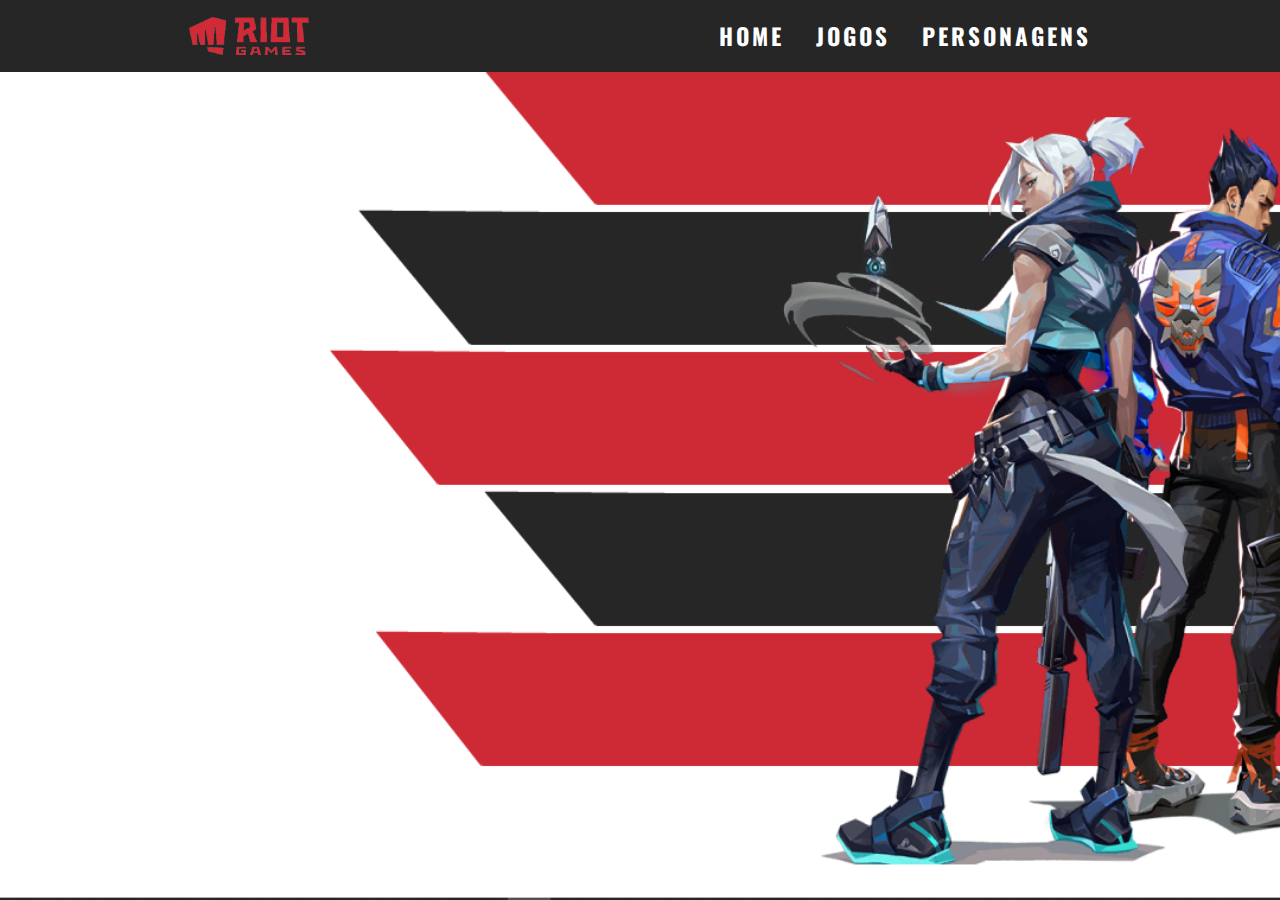
<file: Index.html>
<!DOCTYPE html>
<html lang="pt-br">
<head>
    <meta charset="UTF-8">
    <meta name="viewport" content="width=device-width, initial-scale=1.0">

    <title>Document</title>
<link rel="stylesheet" href="Style.css">
<link rel="preconnect" href="https://fonts.googleapis.com">

<link rel="preconnect" href="https://fonts.gstatic.com" crossorigin>

<link href="https://fonts.googleapis.com/css2?family=Oswald:wght@200..700&display=swap" rel="stylesheet">

<link rel="stylesheet" href="https://cdnjs.cloudflare.com/ajax/libs/font-awesome/5.15.4/css/all.min.css">




</head>

<body>
    <header>
<nav>

 <a class="logo" href=""> <img src="imgs/Nome.png"></a>

<div class="mobile-menu">
<div class="line1"></div>
<div class="line2"></div>
<div class="line3"></div>
</div> 




</div>

    <ul class="nav-list">
        <li> <a href="/"><strong> <p>  HOME </p></strong> </a> </li>
        <li> <a href="/"> <strong> <p> JOGOS </p> </strong></a></li>
        <li> <a href="/"> <strong> <p> PERSONAGENS</p> </strong></a></li>
        







    </ul>
</nav>
    </header>

    <main></main>

<script src="mobile-navbar.js"></script>







</body>

</html>
</file>
<file: Style.css>
* {

 margin: 0;
 padding: 0;
 
}

body {
   
    font-family: "Oswald", sans-serif;
}

a {
 color: #ffffff; 
 text-decoration: none;


}

a :hover{

    
    color: #CE2A36; 
       
    transition: 0.5s;
}

.logo img {
    width: 120px;
  display: flex;
  
  
}

nav {

    display: flex;
    justify-content: space-around;
    align-items: center;
    background:#262626;
    height: 8vh;
    
}

nav a img {

   
   
    width: auto;
    margin-right: var(--theme-spacing-inline-sm);
}


main {

    background:url("imgs/Fundo.PNG") no-repeat center top;
    background-size: cover;
    height: 92vh;

}

.nav-list {

list-style: none;
display: flex;



}

.nav-list li {
    
font-size: 23px;
    letter-spacing: 3px;
    margin-left: 32px;
   
   
    
}


.mobile-menu
{
    display: none;
    cursor: pointer;
}
.mobile-menu div {

width: 32px;
height: 2px;
background:#CE2A36;
margin: 8px;

}

@media (max-width: 999px) {
    body {
      overflow-x: hidden;
    }
    .nav-list {
      position: absolute;
      top: 8vh;
      right: 0;
      width: 40vw;
      height: 92vh;
      background: #262626;
      flex-direction: column;
      align-items: center;
      justify-content: space-around;
      transform: translateX(100%);
      transition: transform 0.3s ease-in;
    }
    .nav-list li {
      margin-left: 0;
      opacity: 0;
    }
    .mobile-menu {
      display: block;
    }
  }
  
  .nav-list.active {
    transform: translateX(0);
  }
  
  @keyframes navLinkFade {
    from {
      opacity: 0;
      transform: translateX(50px);
    }
    to {
      opacity: 1;
      transform: translateX(0);
    }
  }
  
  .mobile-menu.active .line1 {
    transform: rotate(-45deg) translate(-8px, 8px);
  }
  
  .mobile-menu.active .line2 {
    opacity: 0;
  }
  
  .mobile-menu.active .line3 {
    transform: rotate(45deg) translate(-5px, -7px);
  }
</file>
